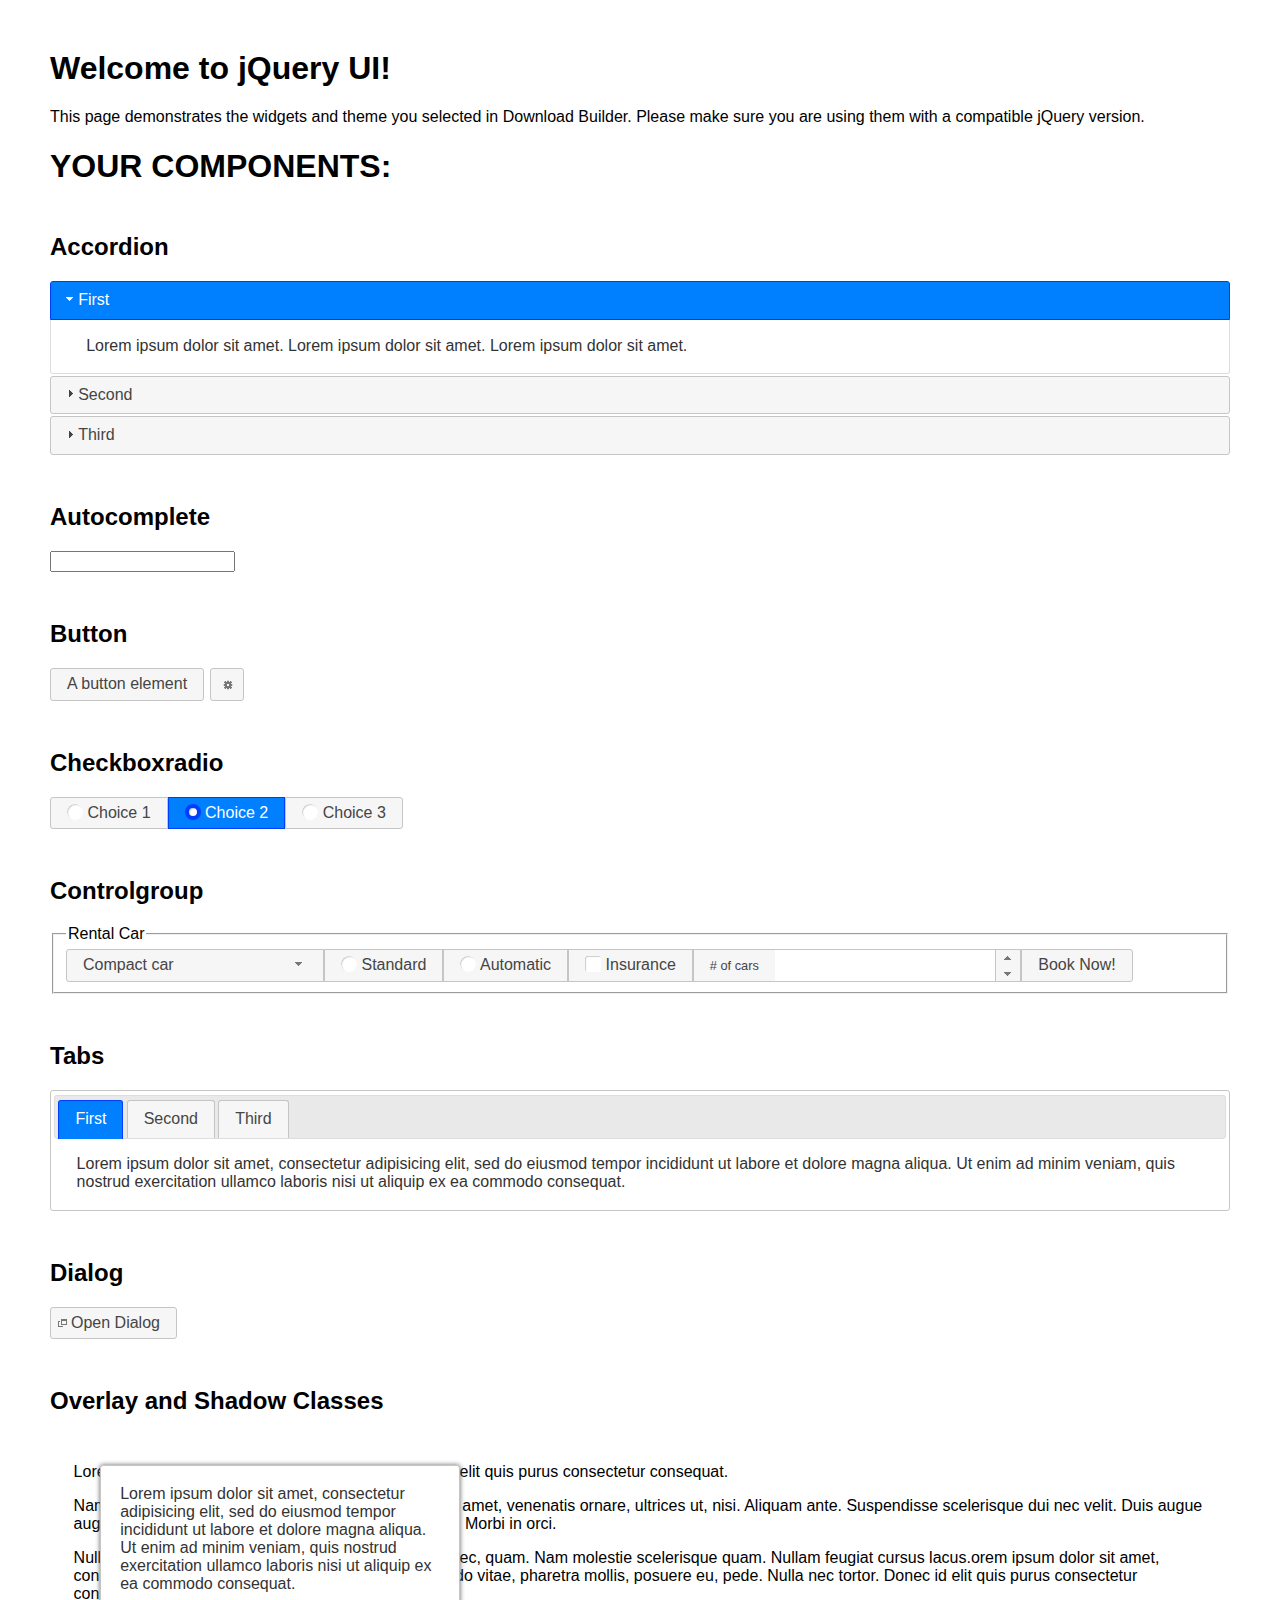
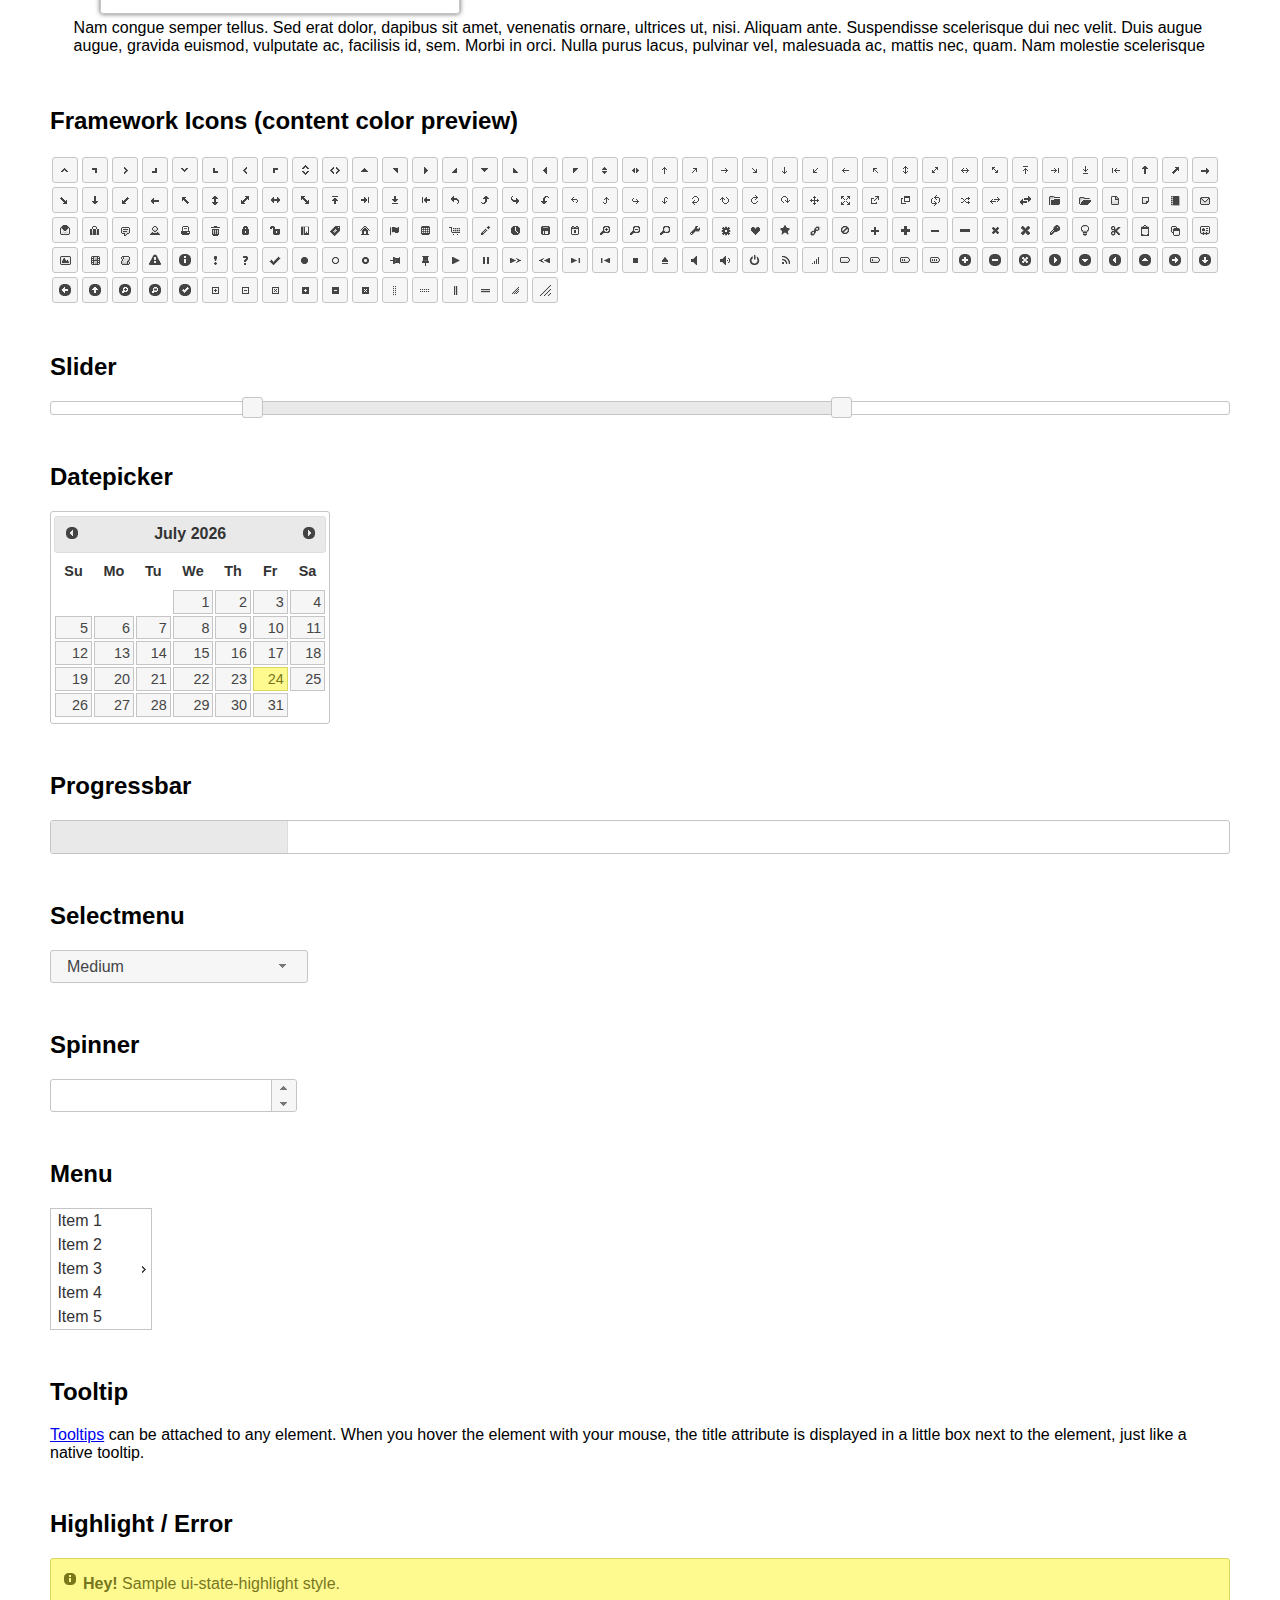
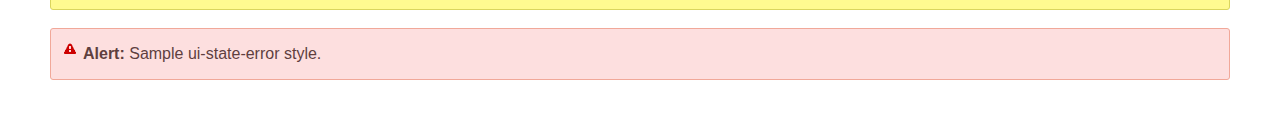
<file: AzureClient/resources/jquery-ui/index.html>
<!doctype html>
<html lang="us">
<head>
	<meta charset="utf-8">
	<title>jQuery UI Example Page</title>
	<link href="jquery-ui.css" rel="stylesheet">
	<style>
	body{
		font-family: "Trebuchet MS", sans-serif;
		margin: 50px;
	}
	.demoHeaders {
		margin-top: 2em;
	}
	#dialog-link {
		padding: .4em 1em .4em 20px;
		text-decoration: none;
		position: relative;
	}
	#dialog-link span.ui-icon {
		margin: 0 5px 0 0;
		position: absolute;
		left: .2em;
		top: 50%;
		margin-top: -8px;
	}
	#icons {
		margin: 0;
		padding: 0;
	}
	#icons li {
		margin: 2px;
		position: relative;
		padding: 4px 0;
		cursor: pointer;
		float: left;
		list-style: none;
	}
	#icons span.ui-icon {
		float: left;
		margin: 0 4px;
	}
	.fakewindowcontain .ui-widget-overlay {
		position: absolute;
	}
	select {
		width: 200px;
	}
	</style>
</head>
<body>

<h1>Welcome to jQuery UI!</h1>

<div class="ui-widget">
	<p>This page demonstrates the widgets and theme you selected in Download Builder. Please make sure you are using them with a compatible jQuery version.</p>
</div>

<h1>YOUR COMPONENTS:</h1>


<!-- Accordion -->
<h2 class="demoHeaders">Accordion</h2>
<div id="accordion">
	<h3>First</h3>
	<div>Lorem ipsum dolor sit amet. Lorem ipsum dolor sit amet. Lorem ipsum dolor sit amet.</div>
	<h3>Second</h3>
	<div>Phasellus mattis tincidunt nibh.</div>
	<h3>Third</h3>
	<div>Nam dui erat, auctor a, dignissim quis.</div>
</div>



<!-- Autocomplete -->
<h2 class="demoHeaders">Autocomplete</h2>
<div>
	<input id="autocomplete" title="type &quot;a&quot;">
</div>



<!-- Button -->
<h2 class="demoHeaders">Button</h2>
<button id="button">A button element</button>
<button id="button-icon">An icon-only button</button>



<!-- Checkboxradio -->
<h2 class="demoHeaders">Checkboxradio</h2>
<form style="margin-top: 1em;">
	<div id="radioset">
		<input type="radio" id="radio1" name="radio"><label for="radio1">Choice 1</label>
		<input type="radio" id="radio2" name="radio" checked="checked"><label for="radio2">Choice 2</label>
		<input type="radio" id="radio3" name="radio"><label for="radio3">Choice 3</label>
	</div>
</form>



<!-- Controlgroup -->
<h2 class="demoHeaders">Controlgroup</h2>
<fieldset>
	<legend>Rental Car</legend>
	<div id="controlgroup">
		<select id="car-type">
			<option>Compact car</option>
			<option>Midsize car</option>
			<option>Full size car</option>
			<option>SUV</option>
			<option>Luxury</option>
			<option>Truck</option>
			<option>Van</option>
		</select>
		<label for="transmission-standard">Standard</label>
		<input type="radio" name="transmission" id="transmission-standard">
		<label for="transmission-automatic">Automatic</label>
		<input type="radio" name="transmission" id="transmission-automatic">
		<label for="insurance">Insurance</label>
		<input type="checkbox" name="insurance" id="insurance">
		<label for="horizontal-spinner" class="ui-controlgroup-label"># of cars</label>
		<input id="horizontal-spinner" class="ui-spinner-input">
		<button>Book Now!</button>
	</div>
</fieldset>



<!-- Tabs -->
<h2 class="demoHeaders">Tabs</h2>
<div id="tabs">
	<ul>
		<li><a href="#tabs-1">First</a></li>
		<li><a href="#tabs-2">Second</a></li>
		<li><a href="#tabs-3">Third</a></li>
	</ul>
	<div id="tabs-1">Lorem ipsum dolor sit amet, consectetur adipisicing elit, sed do eiusmod tempor incididunt ut labore et dolore magna aliqua. Ut enim ad minim veniam, quis nostrud exercitation ullamco laboris nisi ut aliquip ex ea commodo consequat.</div>
	<div id="tabs-2">Phasellus mattis tincidunt nibh. Cras orci urna, blandit id, pretium vel, aliquet ornare, felis. Maecenas scelerisque sem non nisl. Fusce sed lorem in enim dictum bibendum.</div>
	<div id="tabs-3">Nam dui erat, auctor a, dignissim quis, sollicitudin eu, felis. Pellentesque nisi urna, interdum eget, sagittis et, consequat vestibulum, lacus. Mauris porttitor ullamcorper augue.</div>
</div>



<h2 class="demoHeaders">Dialog</h2>
<p>
	<button id="dialog-link" class="ui-button ui-corner-all ui-widget">
		<span class="ui-icon ui-icon-newwin"></span>Open Dialog
	</button>
</p>

<h2 class="demoHeaders">Overlay and Shadow Classes</h2>
<div style="position: relative; width: 96%; height: 200px; padding:1% 2%; overflow:hidden;" class="fakewindowcontain">
	<p>Lorem ipsum dolor sit amet,  Nulla nec tortor. Donec id elit quis purus consectetur consequat. </p><p>Nam congue semper tellus. Sed erat dolor, dapibus sit amet, venenatis ornare, ultrices ut, nisi. Aliquam ante. Suspendisse scelerisque dui nec velit. Duis augue augue, gravida euismod, vulputate ac, facilisis id, sem. Morbi in orci. </p><p>Nulla purus lacus, pulvinar vel, malesuada ac, mattis nec, quam. Nam molestie scelerisque quam. Nullam feugiat cursus lacus.orem ipsum dolor sit amet, consectetur adipiscing elit. Donec libero risus, commodo vitae, pharetra mollis, posuere eu, pede. Nulla nec tortor. Donec id elit quis purus consectetur consequat. </p><p>Nam congue semper tellus. Sed erat dolor, dapibus sit amet, venenatis ornare, ultrices ut, nisi. Aliquam ante. Suspendisse scelerisque dui nec velit. Duis augue augue, gravida euismod, vulputate ac, facilisis id, sem. Morbi in orci. Nulla purus lacus, pulvinar vel, malesuada ac, mattis nec, quam. Nam molestie scelerisque quam. </p><p>Nullam feugiat cursus lacus.orem ipsum dolor sit amet, consectetur adipiscing elit. Donec libero risus, commodo vitae, pharetra mollis, posuere eu, pede. Nulla nec tortor. Donec id elit quis purus consectetur consequat. Nam congue semper tellus. Sed erat dolor, dapibus sit amet, venenatis ornare, ultrices ut, nisi. Aliquam ante. </p><p>Suspendisse scelerisque dui nec velit. Duis augue augue, gravida euismod, vulputate ac, facilisis id, sem. Morbi in orci. Nulla purus lacus, pulvinar vel, malesuada ac, mattis nec, quam. Nam molestie scelerisque quam. Nullam feugiat cursus lacus.orem ipsum dolor sit amet, consectetur adipiscing elit. Donec libero risus, commodo vitae, pharetra mollis, posuere eu, pede. Nulla nec tortor. Donec id elit quis purus consectetur consequat. Nam congue semper tellus. Sed erat dolor, dapibus sit amet, venenatis ornare, ultrices ut, nisi. </p>

	<!-- ui-dialog -->
	<div class="ui-widget-overlay ui-front"></div>
	<div style="position: absolute; width: 320px; left: 50px; top: 30px; padding: 1.2em" class="ui-widget ui-front ui-widget-content ui-corner-all ui-widget-shadow">
		Lorem ipsum dolor sit amet, consectetur adipisicing elit, sed do eiusmod tempor incididunt ut labore et dolore magna aliqua. Ut enim ad minim veniam, quis nostrud exercitation ullamco laboris nisi ut aliquip ex ea commodo consequat.
	</div>

</div>

<!-- ui-dialog -->
<div id="dialog" title="Dialog Title">
	<p>Lorem ipsum dolor sit amet, consectetur adipisicing elit, sed do eiusmod tempor incididunt ut labore et dolore magna aliqua. Ut enim ad minim veniam, quis nostrud exercitation ullamco laboris nisi ut aliquip ex ea commodo consequat.</p>
</div>



<h2 class="demoHeaders">Framework Icons (content color preview)</h2>
<ul id="icons" class="ui-widget ui-helper-clearfix">
	<li class="ui-state-default ui-corner-all" title=".ui-icon-caret-1-n"><span class="ui-icon ui-icon-caret-1-n"></span></li>
	<li class="ui-state-default ui-corner-all" title=".ui-icon-caret-1-ne"><span class="ui-icon ui-icon-caret-1-ne"></span></li>
	<li class="ui-state-default ui-corner-all" title=".ui-icon-caret-1-e"><span class="ui-icon ui-icon-caret-1-e"></span></li>
	<li class="ui-state-default ui-corner-all" title=".ui-icon-caret-1-se"><span class="ui-icon ui-icon-caret-1-se"></span></li>
	<li class="ui-state-default ui-corner-all" title=".ui-icon-caret-1-s"><span class="ui-icon ui-icon-caret-1-s"></span></li>
	<li class="ui-state-default ui-corner-all" title=".ui-icon-caret-1-sw"><span class="ui-icon ui-icon-caret-1-sw"></span></li>
	<li class="ui-state-default ui-corner-all" title=".ui-icon-caret-1-w"><span class="ui-icon ui-icon-caret-1-w"></span></li>
	<li class="ui-state-default ui-corner-all" title=".ui-icon-caret-1-nw"><span class="ui-icon ui-icon-caret-1-nw"></span></li>
	<li class="ui-state-default ui-corner-all" title=".ui-icon-caret-2-n-s"><span class="ui-icon ui-icon-caret-2-n-s"></span></li>
	<li class="ui-state-default ui-corner-all" title=".ui-icon-caret-2-e-w"><span class="ui-icon ui-icon-caret-2-e-w"></span></li>
	<li class="ui-state-default ui-corner-all" title=".ui-icon-triangle-1-n"><span class="ui-icon ui-icon-triangle-1-n"></span></li>
	<li class="ui-state-default ui-corner-all" title=".ui-icon-triangle-1-ne"><span class="ui-icon ui-icon-triangle-1-ne"></span></li>
	<li class="ui-state-default ui-corner-all" title=".ui-icon-triangle-1-e"><span class="ui-icon ui-icon-triangle-1-e"></span></li>
	<li class="ui-state-default ui-corner-all" title=".ui-icon-triangle-1-se"><span class="ui-icon ui-icon-triangle-1-se"></span></li>
	<li class="ui-state-default ui-corner-all" title=".ui-icon-triangle-1-s"><span class="ui-icon ui-icon-triangle-1-s"></span></li>
	<li class="ui-state-default ui-corner-all" title=".ui-icon-triangle-1-sw"><span class="ui-icon ui-icon-triangle-1-sw"></span></li>
	<li class="ui-state-default ui-corner-all" title=".ui-icon-triangle-1-w"><span class="ui-icon ui-icon-triangle-1-w"></span></li>
	<li class="ui-state-default ui-corner-all" title=".ui-icon-triangle-1-nw"><span class="ui-icon ui-icon-triangle-1-nw"></span></li>
	<li class="ui-state-default ui-corner-all" title=".ui-icon-triangle-2-n-s"><span class="ui-icon ui-icon-triangle-2-n-s"></span></li>
	<li class="ui-state-default ui-corner-all" title=".ui-icon-triangle-2-e-w"><span class="ui-icon ui-icon-triangle-2-e-w"></span></li>
	<li class="ui-state-default ui-corner-all" title=".ui-icon-arrow-1-n"><span class="ui-icon ui-icon-arrow-1-n"></span></li>
	<li class="ui-state-default ui-corner-all" title=".ui-icon-arrow-1-ne"><span class="ui-icon ui-icon-arrow-1-ne"></span></li>
	<li class="ui-state-default ui-corner-all" title=".ui-icon-arrow-1-e"><span class="ui-icon ui-icon-arrow-1-e"></span></li>
	<li class="ui-state-default ui-corner-all" title=".ui-icon-arrow-1-se"><span class="ui-icon ui-icon-arrow-1-se"></span></li>
	<li class="ui-state-default ui-corner-all" title=".ui-icon-arrow-1-s"><span class="ui-icon ui-icon-arrow-1-s"></span></li>
	<li class="ui-state-default ui-corner-all" title=".ui-icon-arrow-1-sw"><span class="ui-icon ui-icon-arrow-1-sw"></span></li>
	<li class="ui-state-default ui-corner-all" title=".ui-icon-arrow-1-w"><span class="ui-icon ui-icon-arrow-1-w"></span></li>
	<li class="ui-state-default ui-corner-all" title=".ui-icon-arrow-1-nw"><span class="ui-icon ui-icon-arrow-1-nw"></span></li>
	<li class="ui-state-default ui-corner-all" title=".ui-icon-arrow-2-n-s"><span class="ui-icon ui-icon-arrow-2-n-s"></span></li>
	<li class="ui-state-default ui-corner-all" title=".ui-icon-arrow-2-ne-sw"><span class="ui-icon ui-icon-arrow-2-ne-sw"></span></li>
	<li class="ui-state-default ui-corner-all" title=".ui-icon-arrow-2-e-w"><span class="ui-icon ui-icon-arrow-2-e-w"></span></li>
	<li class="ui-state-default ui-corner-all" title=".ui-icon-arrow-2-se-nw"><span class="ui-icon ui-icon-arrow-2-se-nw"></span></li>
	<li class="ui-state-default ui-corner-all" title=".ui-icon-arrowstop-1-n"><span class="ui-icon ui-icon-arrowstop-1-n"></span></li>
	<li class="ui-state-default ui-corner-all" title=".ui-icon-arrowstop-1-e"><span class="ui-icon ui-icon-arrowstop-1-e"></span></li>
	<li class="ui-state-default ui-corner-all" title=".ui-icon-arrowstop-1-s"><span class="ui-icon ui-icon-arrowstop-1-s"></span></li>
	<li class="ui-state-default ui-corner-all" title=".ui-icon-arrowstop-1-w"><span class="ui-icon ui-icon-arrowstop-1-w"></span></li>
	<li class="ui-state-default ui-corner-all" title=".ui-icon-arrowthick-1-n"><span class="ui-icon ui-icon-arrowthick-1-n"></span></li>
	<li class="ui-state-default ui-corner-all" title=".ui-icon-arrowthick-1-ne"><span class="ui-icon ui-icon-arrowthick-1-ne"></span></li>
	<li class="ui-state-default ui-corner-all" title=".ui-icon-arrowthick-1-e"><span class="ui-icon ui-icon-arrowthick-1-e"></span></li>
	<li class="ui-state-default ui-corner-all" title=".ui-icon-arrowthick-1-se"><span class="ui-icon ui-icon-arrowthick-1-se"></span></li>
	<li class="ui-state-default ui-corner-all" title=".ui-icon-arrowthick-1-s"><span class="ui-icon ui-icon-arrowthick-1-s"></span></li>
	<li class="ui-state-default ui-corner-all" title=".ui-icon-arrowthick-1-sw"><span class="ui-icon ui-icon-arrowthick-1-sw"></span></li>
	<li class="ui-state-default ui-corner-all" title=".ui-icon-arrowthick-1-w"><span class="ui-icon ui-icon-arrowthick-1-w"></span></li>
	<li class="ui-state-default ui-corner-all" title=".ui-icon-arrowthick-1-nw"><span class="ui-icon ui-icon-arrowthick-1-nw"></span></li>
	<li class="ui-state-default ui-corner-all" title=".ui-icon-arrowthick-2-n-s"><span class="ui-icon ui-icon-arrowthick-2-n-s"></span></li>
	<li class="ui-state-default ui-corner-all" title=".ui-icon-arrowthick-2-ne-sw"><span class="ui-icon ui-icon-arrowthick-2-ne-sw"></span></li>
	<li class="ui-state-default ui-corner-all" title=".ui-icon-arrowthick-2-e-w"><span class="ui-icon ui-icon-arrowthick-2-e-w"></span></li>
	<li class="ui-state-default ui-corner-all" title=".ui-icon-arrowthick-2-se-nw"><span class="ui-icon ui-icon-arrowthick-2-se-nw"></span></li>
	<li class="ui-state-default ui-corner-all" title=".ui-icon-arrowthickstop-1-n"><span class="ui-icon ui-icon-arrowthickstop-1-n"></span></li>
	<li class="ui-state-default ui-corner-all" title=".ui-icon-arrowthickstop-1-e"><span class="ui-icon ui-icon-arrowthickstop-1-e"></span></li>
	<li class="ui-state-default ui-corner-all" title=".ui-icon-arrowthickstop-1-s"><span class="ui-icon ui-icon-arrowthickstop-1-s"></span></li>
	<li class="ui-state-default ui-corner-all" title=".ui-icon-arrowthickstop-1-w"><span class="ui-icon ui-icon-arrowthickstop-1-w"></span></li>
	<li class="ui-state-default ui-corner-all" title=".ui-icon-arrowreturnthick-1-w"><span class="ui-icon ui-icon-arrowreturnthick-1-w"></span></li>
	<li class="ui-state-default ui-corner-all" title=".ui-icon-arrowreturnthick-1-n"><span class="ui-icon ui-icon-arrowreturnthick-1-n"></span></li>
	<li class="ui-state-default ui-corner-all" title=".ui-icon-arrowreturnthick-1-e"><span class="ui-icon ui-icon-arrowreturnthick-1-e"></span></li>
	<li class="ui-state-default ui-corner-all" title=".ui-icon-arrowreturnthick-1-s"><span class="ui-icon ui-icon-arrowreturnthick-1-s"></span></li>
	<li class="ui-state-default ui-corner-all" title=".ui-icon-arrowreturn-1-w"><span class="ui-icon ui-icon-arrowreturn-1-w"></span></li>
	<li class="ui-state-default ui-corner-all" title=".ui-icon-arrowreturn-1-n"><span class="ui-icon ui-icon-arrowreturn-1-n"></span></li>
	<li class="ui-state-default ui-corner-all" title=".ui-icon-arrowreturn-1-e"><span class="ui-icon ui-icon-arrowreturn-1-e"></span></li>
	<li class="ui-state-default ui-corner-all" title=".ui-icon-arrowreturn-1-s"><span class="ui-icon ui-icon-arrowreturn-1-s"></span></li>
	<li class="ui-state-default ui-corner-all" title=".ui-icon-arrowrefresh-1-w"><span class="ui-icon ui-icon-arrowrefresh-1-w"></span></li>
	<li class="ui-state-default ui-corner-all" title=".ui-icon-arrowrefresh-1-n"><span class="ui-icon ui-icon-arrowrefresh-1-n"></span></li>
	<li class="ui-state-default ui-corner-all" title=".ui-icon-arrowrefresh-1-e"><span class="ui-icon ui-icon-arrowrefresh-1-e"></span></li>
	<li class="ui-state-default ui-corner-all" title=".ui-icon-arrowrefresh-1-s"><span class="ui-icon ui-icon-arrowrefresh-1-s"></span></li>
	<li class="ui-state-default ui-corner-all" title=".ui-icon-arrow-4"><span class="ui-icon ui-icon-arrow-4"></span></li>
	<li class="ui-state-default ui-corner-all" title=".ui-icon-arrow-4-diag"><span class="ui-icon ui-icon-arrow-4-diag"></span></li>
	<li class="ui-state-default ui-corner-all" title=".ui-icon-extlink"><span class="ui-icon ui-icon-extlink"></span></li>
	<li class="ui-state-default ui-corner-all" title=".ui-icon-newwin"><span class="ui-icon ui-icon-newwin"></span></li>
	<li class="ui-state-default ui-corner-all" title=".ui-icon-refresh"><span class="ui-icon ui-icon-refresh"></span></li>
	<li class="ui-state-default ui-corner-all" title=".ui-icon-shuffle"><span class="ui-icon ui-icon-shuffle"></span></li>
	<li class="ui-state-default ui-corner-all" title=".ui-icon-transfer-e-w"><span class="ui-icon ui-icon-transfer-e-w"></span></li>
	<li class="ui-state-default ui-corner-all" title=".ui-icon-transferthick-e-w"><span class="ui-icon ui-icon-transferthick-e-w"></span></li>
	<li class="ui-state-default ui-corner-all" title=".ui-icon-folder-collapsed"><span class="ui-icon ui-icon-folder-collapsed"></span></li>
	<li class="ui-state-default ui-corner-all" title=".ui-icon-folder-open"><span class="ui-icon ui-icon-folder-open"></span></li>
	<li class="ui-state-default ui-corner-all" title=".ui-icon-document"><span class="ui-icon ui-icon-document"></span></li>
	<li class="ui-state-default ui-corner-all" title=".ui-icon-document-b"><span class="ui-icon ui-icon-document-b"></span></li>
	<li class="ui-state-default ui-corner-all" title=".ui-icon-note"><span class="ui-icon ui-icon-note"></span></li>
	<li class="ui-state-default ui-corner-all" title=".ui-icon-mail-closed"><span class="ui-icon ui-icon-mail-closed"></span></li>
	<li class="ui-state-default ui-corner-all" title=".ui-icon-mail-open"><span class="ui-icon ui-icon-mail-open"></span></li>
	<li class="ui-state-default ui-corner-all" title=".ui-icon-suitcase"><span class="ui-icon ui-icon-suitcase"></span></li>
	<li class="ui-state-default ui-corner-all" title=".ui-icon-comment"><span class="ui-icon ui-icon-comment"></span></li>
	<li class="ui-state-default ui-corner-all" title=".ui-icon-person"><span class="ui-icon ui-icon-person"></span></li>
	<li class="ui-state-default ui-corner-all" title=".ui-icon-print"><span class="ui-icon ui-icon-print"></span></li>
	<li class="ui-state-default ui-corner-all" title=".ui-icon-trash"><span class="ui-icon ui-icon-trash"></span></li>
	<li class="ui-state-default ui-corner-all" title=".ui-icon-locked"><span class="ui-icon ui-icon-locked"></span></li>
	<li class="ui-state-default ui-corner-all" title=".ui-icon-unlocked"><span class="ui-icon ui-icon-unlocked"></span></li>
	<li class="ui-state-default ui-corner-all" title=".ui-icon-bookmark"><span class="ui-icon ui-icon-bookmark"></span></li>
	<li class="ui-state-default ui-corner-all" title=".ui-icon-tag"><span class="ui-icon ui-icon-tag"></span></li>
	<li class="ui-state-default ui-corner-all" title=".ui-icon-home"><span class="ui-icon ui-icon-home"></span></li>
	<li class="ui-state-default ui-corner-all" title=".ui-icon-flag"><span class="ui-icon ui-icon-flag"></span></li>
	<li class="ui-state-default ui-corner-all" title=".ui-icon-calculator"><span class="ui-icon ui-icon-calculator"></span></li>
	<li class="ui-state-default ui-corner-all" title=".ui-icon-cart"><span class="ui-icon ui-icon-cart"></span></li>
	<li class="ui-state-default ui-corner-all" title=".ui-icon-pencil"><span class="ui-icon ui-icon-pencil"></span></li>
	<li class="ui-state-default ui-corner-all" title=".ui-icon-clock"><span class="ui-icon ui-icon-clock"></span></li>
	<li class="ui-state-default ui-corner-all" title=".ui-icon-disk"><span class="ui-icon ui-icon-disk"></span></li>
	<li class="ui-state-default ui-corner-all" title=".ui-icon-calendar"><span class="ui-icon ui-icon-calendar"></span></li>
	<li class="ui-state-default ui-corner-all" title=".ui-icon-zoomin"><span class="ui-icon ui-icon-zoomin"></span></li>
	<li class="ui-state-default ui-corner-all" title=".ui-icon-zoomout"><span class="ui-icon ui-icon-zoomout"></span></li>
	<li class="ui-state-default ui-corner-all" title=".ui-icon-search"><span class="ui-icon ui-icon-search"></span></li>
	<li class="ui-state-default ui-corner-all" title=".ui-icon-wrench"><span class="ui-icon ui-icon-wrench"></span></li>
	<li class="ui-state-default ui-corner-all" title=".ui-icon-gear"><span class="ui-icon ui-icon-gear"></span></li>
	<li class="ui-state-default ui-corner-all" title=".ui-icon-heart"><span class="ui-icon ui-icon-heart"></span></li>
	<li class="ui-state-default ui-corner-all" title=".ui-icon-star"><span class="ui-icon ui-icon-star"></span></li>
	<li class="ui-state-default ui-corner-all" title=".ui-icon-link"><span class="ui-icon ui-icon-link"></span></li>
	<li class="ui-state-default ui-corner-all" title=".ui-icon-cancel"><span class="ui-icon ui-icon-cancel"></span></li>
	<li class="ui-state-default ui-corner-all" title=".ui-icon-plus"><span class="ui-icon ui-icon-plus"></span></li>
	<li class="ui-state-default ui-corner-all" title=".ui-icon-plusthick"><span class="ui-icon ui-icon-plusthick"></span></li>
	<li class="ui-state-default ui-corner-all" title=".ui-icon-minus"><span class="ui-icon ui-icon-minus"></span></li>
	<li class="ui-state-default ui-corner-all" title=".ui-icon-minusthick"><span class="ui-icon ui-icon-minusthick"></span></li>
	<li class="ui-state-default ui-corner-all" title=".ui-icon-close"><span class="ui-icon ui-icon-close"></span></li>
	<li class="ui-state-default ui-corner-all" title=".ui-icon-closethick"><span class="ui-icon ui-icon-closethick"></span></li>
	<li class="ui-state-default ui-corner-all" title=".ui-icon-key"><span class="ui-icon ui-icon-key"></span></li>
	<li class="ui-state-default ui-corner-all" title=".ui-icon-lightbulb"><span class="ui-icon ui-icon-lightbulb"></span></li>
	<li class="ui-state-default ui-corner-all" title=".ui-icon-scissors"><span class="ui-icon ui-icon-scissors"></span></li>
	<li class="ui-state-default ui-corner-all" title=".ui-icon-clipboard"><span class="ui-icon ui-icon-clipboard"></span></li>
	<li class="ui-state-default ui-corner-all" title=".ui-icon-copy"><span class="ui-icon ui-icon-copy"></span></li>
	<li class="ui-state-default ui-corner-all" title=".ui-icon-contact"><span class="ui-icon ui-icon-contact"></span></li>
	<li class="ui-state-default ui-corner-all" title=".ui-icon-image"><span class="ui-icon ui-icon-image"></span></li>
	<li class="ui-state-default ui-corner-all" title=".ui-icon-video"><span class="ui-icon ui-icon-video"></span></li>
	<li class="ui-state-default ui-corner-all" title=".ui-icon-script"><span class="ui-icon ui-icon-script"></span></li>
	<li class="ui-state-default ui-corner-all" title=".ui-icon-alert"><span class="ui-icon ui-icon-alert"></span></li>
	<li class="ui-state-default ui-corner-all" title=".ui-icon-info"><span class="ui-icon ui-icon-info"></span></li>
	<li class="ui-state-default ui-corner-all" title=".ui-icon-notice"><span class="ui-icon ui-icon-notice"></span></li>
	<li class="ui-state-default ui-corner-all" title=".ui-icon-help"><span class="ui-icon ui-icon-help"></span></li>
	<li class="ui-state-default ui-corner-all" title=".ui-icon-check"><span class="ui-icon ui-icon-check"></span></li>
	<li class="ui-state-default ui-corner-all" title=".ui-icon-bullet"><span class="ui-icon ui-icon-bullet"></span></li>
	<li class="ui-state-default ui-corner-all" title=".ui-icon-radio-off"><span class="ui-icon ui-icon-radio-off"></span></li>
	<li class="ui-state-default ui-corner-all" title=".ui-icon-radio-on"><span class="ui-icon ui-icon-radio-on"></span></li>
	<li class="ui-state-default ui-corner-all" title=".ui-icon-pin-w"><span class="ui-icon ui-icon-pin-w"></span></li>
	<li class="ui-state-default ui-corner-all" title=".ui-icon-pin-s"><span class="ui-icon ui-icon-pin-s"></span></li>
	<li class="ui-state-default ui-corner-all" title=".ui-icon-play"><span class="ui-icon ui-icon-play"></span></li>
	<li class="ui-state-default ui-corner-all" title=".ui-icon-pause"><span class="ui-icon ui-icon-pause"></span></li>
	<li class="ui-state-default ui-corner-all" title=".ui-icon-seek-next"><span class="ui-icon ui-icon-seek-next"></span></li>
	<li class="ui-state-default ui-corner-all" title=".ui-icon-seek-prev"><span class="ui-icon ui-icon-seek-prev"></span></li>
	<li class="ui-state-default ui-corner-all" title=".ui-icon-seek-end"><span class="ui-icon ui-icon-seek-end"></span></li>
	<li class="ui-state-default ui-corner-all" title=".ui-icon-seek-first"><span class="ui-icon ui-icon-seek-first"></span></li>
	<li class="ui-state-default ui-corner-all" title=".ui-icon-stop"><span class="ui-icon ui-icon-stop"></span></li>
	<li class="ui-state-default ui-corner-all" title=".ui-icon-eject"><span class="ui-icon ui-icon-eject"></span></li>
	<li class="ui-state-default ui-corner-all" title=".ui-icon-volume-off"><span class="ui-icon ui-icon-volume-off"></span></li>
	<li class="ui-state-default ui-corner-all" title=".ui-icon-volume-on"><span class="ui-icon ui-icon-volume-on"></span></li>
	<li class="ui-state-default ui-corner-all" title=".ui-icon-power"><span class="ui-icon ui-icon-power"></span></li>
	<li class="ui-state-default ui-corner-all" title=".ui-icon-signal-diag"><span class="ui-icon ui-icon-signal-diag"></span></li>
	<li class="ui-state-default ui-corner-all" title=".ui-icon-signal"><span class="ui-icon ui-icon-signal"></span></li>
	<li class="ui-state-default ui-corner-all" title=".ui-icon-battery-0"><span class="ui-icon ui-icon-battery-0"></span></li>
	<li class="ui-state-default ui-corner-all" title=".ui-icon-battery-1"><span class="ui-icon ui-icon-battery-1"></span></li>
	<li class="ui-state-default ui-corner-all" title=".ui-icon-battery-2"><span class="ui-icon ui-icon-battery-2"></span></li>
	<li class="ui-state-default ui-corner-all" title=".ui-icon-battery-3"><span class="ui-icon ui-icon-battery-3"></span></li>
	<li class="ui-state-default ui-corner-all" title=".ui-icon-circle-plus"><span class="ui-icon ui-icon-circle-plus"></span></li>
	<li class="ui-state-default ui-corner-all" title=".ui-icon-circle-minus"><span class="ui-icon ui-icon-circle-minus"></span></li>
	<li class="ui-state-default ui-corner-all" title=".ui-icon-circle-close"><span class="ui-icon ui-icon-circle-close"></span></li>
	<li class="ui-state-default ui-corner-all" title=".ui-icon-circle-triangle-e"><span class="ui-icon ui-icon-circle-triangle-e"></span></li>
	<li class="ui-state-default ui-corner-all" title=".ui-icon-circle-triangle-s"><span class="ui-icon ui-icon-circle-triangle-s"></span></li>
	<li class="ui-state-default ui-corner-all" title=".ui-icon-circle-triangle-w"><span class="ui-icon ui-icon-circle-triangle-w"></span></li>
	<li class="ui-state-default ui-corner-all" title=".ui-icon-circle-triangle-n"><span class="ui-icon ui-icon-circle-triangle-n"></span></li>
	<li class="ui-state-default ui-corner-all" title=".ui-icon-circle-arrow-e"><span class="ui-icon ui-icon-circle-arrow-e"></span></li>
	<li class="ui-state-default ui-corner-all" title=".ui-icon-circle-arrow-s"><span class="ui-icon ui-icon-circle-arrow-s"></span></li>
	<li class="ui-state-default ui-corner-all" title=".ui-icon-circle-arrow-w"><span class="ui-icon ui-icon-circle-arrow-w"></span></li>
	<li class="ui-state-default ui-corner-all" title=".ui-icon-circle-arrow-n"><span class="ui-icon ui-icon-circle-arrow-n"></span></li>
	<li class="ui-state-default ui-corner-all" title=".ui-icon-circle-zoomin"><span class="ui-icon ui-icon-circle-zoomin"></span></li>
	<li class="ui-state-default ui-corner-all" title=".ui-icon-circle-zoomout"><span class="ui-icon ui-icon-circle-zoomout"></span></li>
	<li class="ui-state-default ui-corner-all" title=".ui-icon-circle-check"><span class="ui-icon ui-icon-circle-check"></span></li>
	<li class="ui-state-default ui-corner-all" title=".ui-icon-circlesmall-plus"><span class="ui-icon ui-icon-circlesmall-plus"></span></li>
	<li class="ui-state-default ui-corner-all" title=".ui-icon-circlesmall-minus"><span class="ui-icon ui-icon-circlesmall-minus"></span></li>
	<li class="ui-state-default ui-corner-all" title=".ui-icon-circlesmall-close"><span class="ui-icon ui-icon-circlesmall-close"></span></li>
	<li class="ui-state-default ui-corner-all" title=".ui-icon-squaresmall-plus"><span class="ui-icon ui-icon-squaresmall-plus"></span></li>
	<li class="ui-state-default ui-corner-all" title=".ui-icon-squaresmall-minus"><span class="ui-icon ui-icon-squaresmall-minus"></span></li>
	<li class="ui-state-default ui-corner-all" title=".ui-icon-squaresmall-close"><span class="ui-icon ui-icon-squaresmall-close"></span></li>
	<li class="ui-state-default ui-corner-all" title=".ui-icon-grip-dotted-vertical"><span class="ui-icon ui-icon-grip-dotted-vertical"></span></li>
	<li class="ui-state-default ui-corner-all" title=".ui-icon-grip-dotted-horizontal"><span class="ui-icon ui-icon-grip-dotted-horizontal"></span></li>
	<li class="ui-state-default ui-corner-all" title=".ui-icon-grip-solid-vertical"><span class="ui-icon ui-icon-grip-solid-vertical"></span></li>
	<li class="ui-state-default ui-corner-all" title=".ui-icon-grip-solid-horizontal"><span class="ui-icon ui-icon-grip-solid-horizontal"></span></li>
	<li class="ui-state-default ui-corner-all" title=".ui-icon-gripsmall-diagonal-se"><span class="ui-icon ui-icon-gripsmall-diagonal-se"></span></li>
	<li class="ui-state-default ui-corner-all" title=".ui-icon-grip-diagonal-se"><span class="ui-icon ui-icon-grip-diagonal-se"></span></li>
</ul>


<!-- Slider -->
<h2 class="demoHeaders">Slider</h2>
<div id="slider"></div>



<!-- Datepicker -->
<h2 class="demoHeaders">Datepicker</h2>
<div id="datepicker"></div>



<!-- Progressbar -->
<h2 class="demoHeaders">Progressbar</h2>
<div id="progressbar"></div>



<!-- Progressbar -->
<h2 class="demoHeaders">Selectmenu</h2>
<select id="selectmenu">
	<option>Slower</option>
	<option>Slow</option>
	<option selected="selected">Medium</option>
	<option>Fast</option>
	<option>Faster</option>
</select>



<!-- Spinner -->
<h2 class="demoHeaders">Spinner</h2>
<input id="spinner">



<!-- Menu -->
<h2 class="demoHeaders">Menu</h2>
<ul style="width:100px;" id="menu">
	<li><div>Item 1</div></li>
	<li><div>Item 2</div></li>
	<li><div>Item 3</div>
		<ul>
			<li><div>Item 3-1</div></li>
			<li><div>Item 3-2</div></li>
			<li><div>Item 3-3</div></li>
			<li><div>Item 3-4</div></li>
			<li><div>Item 3-5</div></li>
		</ul>
	</li>
	<li><div>Item 4</div></li>
	<li><div>Item 5</div></li>
</ul>



<!-- Tooltip -->
<h2 class="demoHeaders">Tooltip</h2>
<p id="tooltip">
	<a href="#" title="That&apos;s what this widget is">Tooltips</a> can be attached to any element. When you hover
the element with your mouse, the title attribute is displayed in a little box next to the element, just like a native tooltip.
</p>


<!-- Highlight / Error -->
<h2 class="demoHeaders">Highlight / Error</h2>
<div class="ui-widget">
	<div class="ui-state-highlight ui-corner-all" style="margin-top: 20px; padding: 0 .7em;">
		<p><span class="ui-icon ui-icon-info" style="float: left; margin-right: .3em;"></span>
		<strong>Hey!</strong> Sample ui-state-highlight style.</p>
	</div>
</div>
<br>
<div class="ui-widget">
	<div class="ui-state-error ui-corner-all" style="padding: 0 .7em;">
		<p><span class="ui-icon ui-icon-alert" style="float: left; margin-right: .3em;"></span>
		<strong>Alert:</strong> Sample ui-state-error style.</p>
	</div>
</div>

<script src="external/jquery/jquery.js"></script>
<script src="jquery-ui.js"></script>
<script>

$( "#accordion" ).accordion();



var availableTags = [
	"ActionScript",
	"AppleScript",
	"Asp",
	"BASIC",
	"C",
	"C++",
	"Clojure",
	"COBOL",
	"ColdFusion",
	"Erlang",
	"Fortran",
	"Groovy",
	"Haskell",
	"Java",
	"JavaScript",
	"Lisp",
	"Perl",
	"PHP",
	"Python",
	"Ruby",
	"Scala",
	"Scheme"
];
$( "#autocomplete" ).autocomplete({
	source: availableTags
});



$( "#button" ).button();
$( "#button-icon" ).button({
	icon: "ui-icon-gear",
	showLabel: false
});



$( "#radioset" ).buttonset();



$( "#controlgroup" ).controlgroup();



$( "#tabs" ).tabs();



$( "#dialog" ).dialog({
	autoOpen: false,
	width: 400,
	buttons: [
		{
			text: "Ok",
			click: function() {
				$( this ).dialog( "close" );
			}
		},
		{
			text: "Cancel",
			click: function() {
				$( this ).dialog( "close" );
			}
		}
	]
});

// Link to open the dialog
$( "#dialog-link" ).click(function( event ) {
	$( "#dialog" ).dialog( "open" );
	event.preventDefault();
});



$( "#datepicker" ).datepicker({
	inline: true
});



$( "#slider" ).slider({
	range: true,
	values: [ 17, 67 ]
});



$( "#progressbar" ).progressbar({
	value: 20
});



$( "#spinner" ).spinner();



$( "#menu" ).menu();



$( "#tooltip" ).tooltip();



$( "#selectmenu" ).selectmenu();


// Hover states on the static widgets
$( "#dialog-link, #icons li" ).hover(
	function() {
		$( this ).addClass( "ui-state-hover" );
	},
	function() {
		$( this ).removeClass( "ui-state-hover" );
	}
);
</script>
</body>
</html>
</file>
